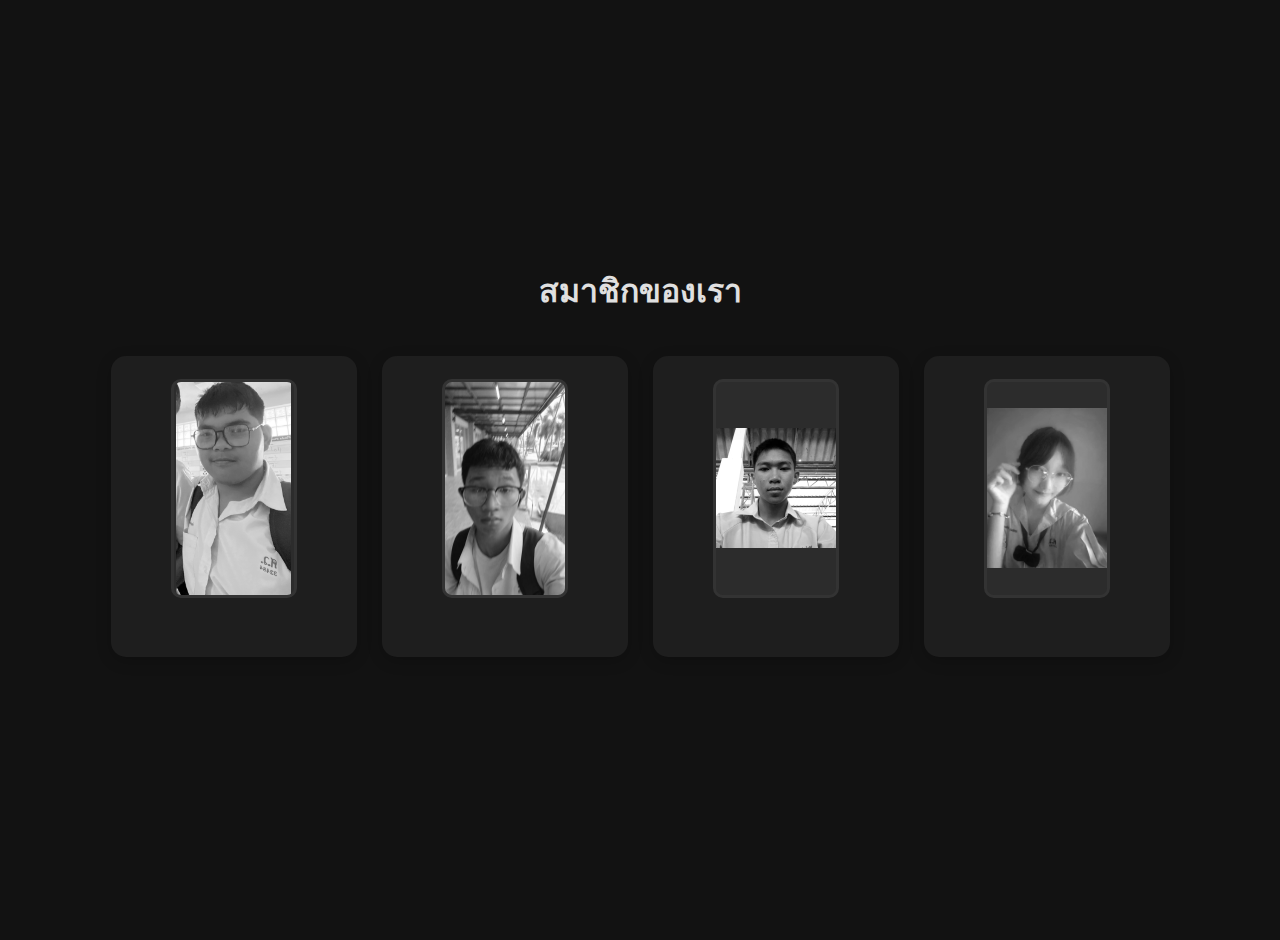
<file: about.html>
<!DOCTYPE html>
<html lang="th">
<head>
    <meta charset="UTF-8">
    <meta name="viewport" content="width=device-width, initial-scale=1.0">
    <title>About We!</title>
    <link rel="stylesheet" href="styleabout.css">
</head>
<body>

    <h1>สมาชิกของเรา</h1>

    <div class="selection-container">
        <div class="character-option" 
             data-name="ปัญญาพัฒน์ นรการ เลขที่ 14" 
             data-description="ออกแบบหน้าเว็บและ GUI ของเกมหมากรุกไทย">
            <img src=1.JPEG >
            <h2>Panyaphat</h2>
        </div>

        <div class="character-option" 
             data-name="จุฬาวุธ โชคชัยมาดล เลขที่ 8" 
             data-description="ออกแบบแนวทางของเกมและกลยุทธ์การเล่น">
            <img src="2.jpg" >
            <h2>Jurawut</h2>
        </div>

        <div class="character-option" 
             data-name="เมธัตสิชณ์ สุวรรณศรี เลขที่ 9" 
             data-description="ออกแบบหน้า GUI ของเกมหมากรุกไทย">
            <img src="3.jpg" >
            <h2>Mesthatsit</h2>
        </div>

        <div class="character-option" 
             data-name="มัชฌิมา อุ่นจิตอนุสรณ์ เลขที่ 21" 
             data-description="ออกความคิดเห็นเรื่องการทำGui">
            <img src=4.jpg >
            <h2>Machchima</h2>
        </div>
    </div>

    <div id="details-box" class="hidden">
        <p>กรุณาเลือกตัวละครเพื่อดูรายละเอียด</p>
    </div>

    <script src="scriptabout.js"></script>

</body>
</html>
</file>
<file: styleabout.css>
body {
    font-family: 'Segoe UI', Tahoma, Geneva, Verdana, sans-serif;
    background-color: #121212;
    display: flex;
    flex-direction: column;
    justify-content: center;
    align-items: center;
    min-height: 100vh;
    margin: 0;
    padding: 20px;
    text-align: center;
}

h1 {
    color: #e0e0e0;
    margin-bottom: 40px;
}

.selection-container {
    display: flex;
    flex-wrap: wrap;
    gap: 25px;
    align-items: flex-start;
    justify-content: center;
    margin-bottom: 40px;
}

.character-option {
    display: flex;
    flex-direction: column;
    align-items: center;
    padding: 20px;
    background-color: #1e1e1e;
    border-radius: 15px;
    box-shadow: 0 4px 15px rgba(0, 0, 0, 0.2);
    cursor: pointer;
    border: 3px solid transparent;
    transition: transform 0.3s ease, box-shadow 0.3s ease, border-color 0.3s ease;
    width: 200px;
    /* เพิ่ม overflow: hidden เพื่อความเรียบร้อย */
    overflow: hidden;
}

.character-option img {
    width: 120px;
    aspect-ratio: 9 / 16;
    border-radius: 10px;
    object-fit: contain;
    margin-bottom: 15px;
    border: 3px solid #333;
    background-color: #2c2c2c;
    filter: grayscale(100%);
    transition: filter 0.3s ease;
}

/* === จุดที่เปลี่ยนแปลงหลักอยู่ตรงนี้ === */
.character-option h2 {
    margin: 0;
    font-size: 1.1em;
    color: #cccccc;
    /* 1. ซ่อนชื่อไว้เป็นค่าเริ่มต้น */
    opacity: 0;
    transform: translateY(10px); /* ทำให้เลื่อนขึ้นเล็กน้อยตอนปรากฏ */
    /* 2. เพิ่ม transition เพื่อให้การปรากฏตัวนุ่มนวล */
    transition: opacity 0.3s ease, transform 0.3s ease;
}

.character-option:hover {
    transform: translateY(-5px) scale(1.05);
    box-shadow: 0 8px 25px rgba(0, 123, 255, 0.2);
}

.character-option:hover img {
    filter: grayscale(0%);
}

/* 3. ทำให้ชื่อปรากฏขึ้นเมื่อเมาส์ชี้ที่กรอบ */
.character-option:hover h2 {
    opacity: 1;
    transform: translateY(0);
}

.character-option.selected {
    transform: translateY(-5px) scale(1.15);
    box-shadow: 0 10px 30px rgba(0, 123, 255, 0.3);
    border-color: #008cff;
}

.character-option.selected img {
    filter: grayscale(0%);
}

/* 4. ทำให้ชื่อแสดงค้างไว้เมื่อถูกเลือก */
.character-option.selected h2 {
    opacity: 1;
    transform: translateY(0);
}

#details-box {
    background-color: #1e1e1e;
    padding: 25px;
    border-radius: 15px;
    box-shadow: 0 4px 15px rgba(0, 0, 0, 0.2);
    max-width: 600px;
    width: 90%;
    text-align: left;
    border-top: 5px solid #008cff;
    transition: opacity 0.4s ease, transform 0.4s ease;
}

#details-box.hidden {
    opacity: 0;
    transform: translateY(20px);
    height: 0;
    padding: 0;
    border: none;
    overflow: hidden;
}

#details-box h3 {
    margin-top: 0;
    color: #008cff;
}

#details-box p {
    line-height: 1.6;
    color: #bbbbbb;
}
</file>
